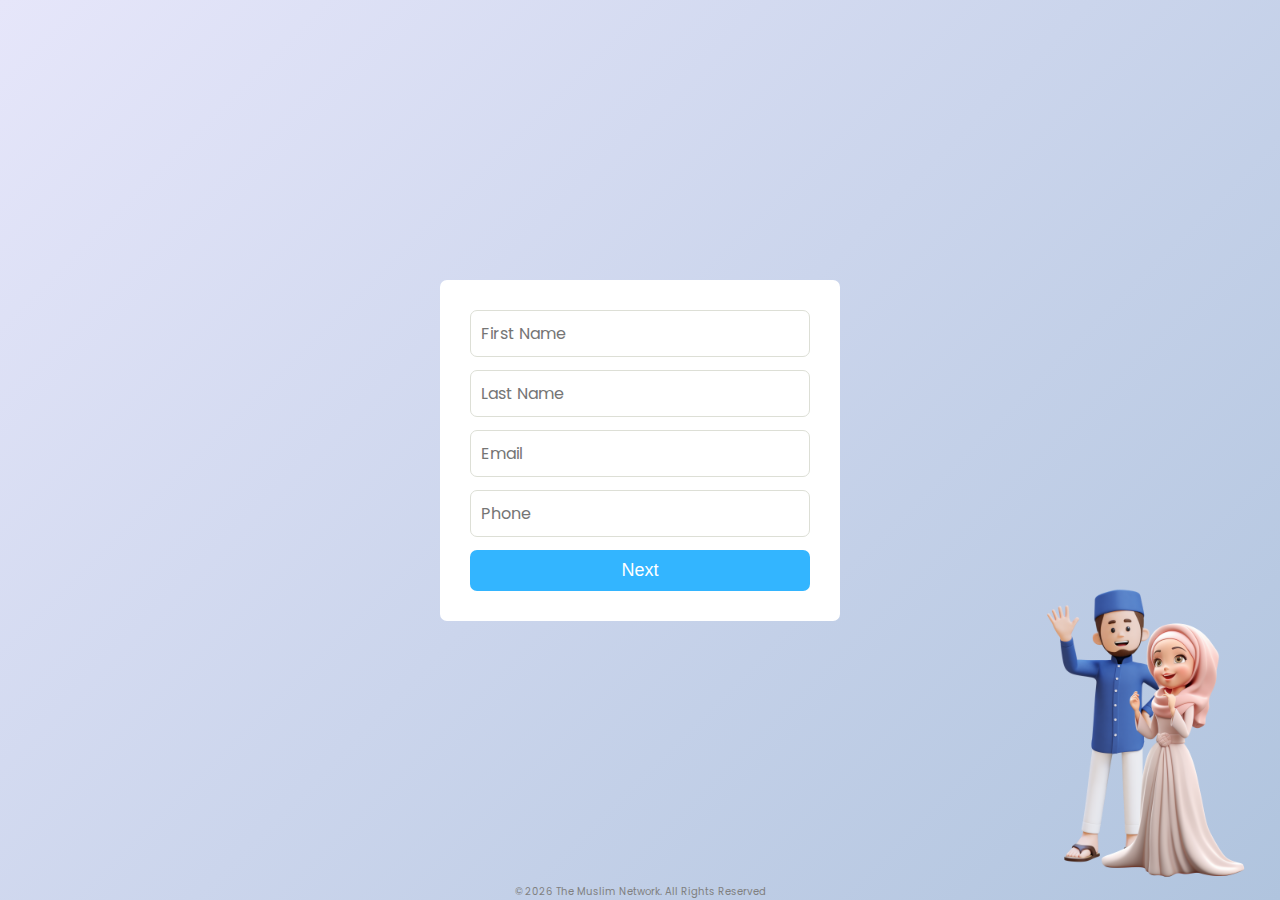
<file: preview/index.html>
<!DOCTYPE html>
<html lang="en">
<head>
  <meta charset="UTF-8">
  <meta name="viewport" content="width=device-width, initial-scale=1.0">
  <title>The Muslim Network</title>
  <link rel="stylesheet" href="styles/style.css">
  <link rel="stylesheet" href="styles/forms.css">
  <link rel="stylesheet" href="styles/radioBtn.css">
  <link rel="stylesheet" href="styles/animations.css">
  <link rel="stylesheet" href="styles/responsive.css">
  <!--<link rel="stylesheet" href="styles/animations.css">-->
</head>

<body >
  <div class="supreme-container">
    <div class="main"> 
      <img id="cornerImage" src="images/mascot.png" alt="Muslim Network Mascot">

      <!--<div class="h1">
        <p class="text">The Muslim Network</p>
      </div>-->

      <div class="container">
        <form id="userForm" class="form">
            <input type="text" id="firstName" class="genericInputs" name="first" placeholder="First Name" autocomplete="off"/>
            <input type="text" id="lastName" class="genericInputs" name="last" placeholder="Last Name" autocomplete="off"/>
            <input type="email" id="email" class="genericInputs" name="email" placeholder="Email" autocomplete="off"/>
            <input type="text" id="phone" class="genericInputs" name="phone" placeholder="Phone" autocomplete="off"/>
            <button type="button" id="usertBtn" class="nextBttn" onclick="saveUserInfo()">Next</button> 
        </form>
      </div>

      <div class="container">
        <form id="jobForm" class="form" style="display: none;">
            <label class="mainLabels">Employment status</label>
          
            <select id="jobStatus" class="dropdown">
              <option value="company">I work for a company</option>
              <option value="business">I own a Business</option>
            </select>

            <button type="button" class="nextBttn" onclick="saveJobStatus()">Next</button>
        </form> 
      </div>

      <div class="container">
        <form id="businessForm" class="form" style="display: none;">
            <label class="mainLabels">Your business name</label>
            <input type="text" id="businessName" class="genericInputs" placeholder="Enter Business Name"/>
            <button type="button"s class="nextBttn" onclick="saveBusinessName()">Next</button>
        </form>
      </div>

      <div class="container">
        <form id="businessListingForm" class="form" style="display: none;">
            <label class="mainLabels">Get listed in our directory</label>

            <div class="radioBttn">
              <label class="radio">
                <input type="radio" value="yes" id="businessListing" name="businessList">
                Yes
              </label>
              
              <label class="radio">
                <input type="radio" value="no" id="businessListing" name="businessList">
                No
              </label>
            </div>

            <button type="button" class="nextBttn" onclick="saveBusinessListing()">Next</button>  
        </form>
      </div>

      <div class="container">
        <form id="businessAddressForm" class="form" style="display: none;"> 
            <label class="mainLabels">Your business address</label>
            <input type="text" id="businessAddress" class="genericInputs" autocomplete="off"/>
        
            <button type="button" class="nextBttn" onclick="saveBusinessAddress()">Next</button>
        </form>
      </div>

      <div class="container">
        <form id="industryForm" class="form" style="display: none;">
            <label class="mainLabels">What industry do you work in?</label>

              <div class="industry-container">
                <input type="text" id="industry" class=" industry genericInputs" placeholder="ex. Food Industry" autocomplete="off"/>
                <div id="suggestion" class="suggestion"></div> 
              </div>

            <button type="button" class="nextBttn" onclick="saveIndustry()">Next</button>
        </form>
      </div>

      <div class="container">
        <form id="volunteerForm" class="form" style="display: none;">
          
            <label class="mainLabels">Stay connected and volunteer in the future</label>

            <div class="radioBttn">
              <label class="radio">
                <input type="radio" value="yes" id="volunteer" name="isVolunteer">
                Yes
              </label>
              
              <label class="radio">
                <input type="radio" value="no" id="volunteer" name="isVolunteer">
                No
              </label>
            </div>

            <button type="button" class="nextBttn" onclick="saveVolunteer()">Next</button>
        </form>  
      </div>

      <div class="container">
        <form id="contactForm" class="form" style="display: none;">
            <label class="mainLabels">How can we reach you</label>

            <select id="contact" class="dropdown">
              <option value="Text">Text</option>
              <option value="Email">Email</option>
            </select>

            <button type="button" class="nextBttn" onclick="saveContact()">Next</button> 
        </form>
      </div>

      <div class="thank-you" id="thankYouMessage" style="display: none;">
        <p>Thank you! We appreciate it.</p>
        <div id="countdown-container"></div>
      </div>

      <footer>
        <p>&copy; <span id="currentYear"></span> The Muslim Network. All Rights Reserved</p>  
      </footer>
      <script src="src/main.js"></script>
    </div>
  </div>  
</body>
</file>
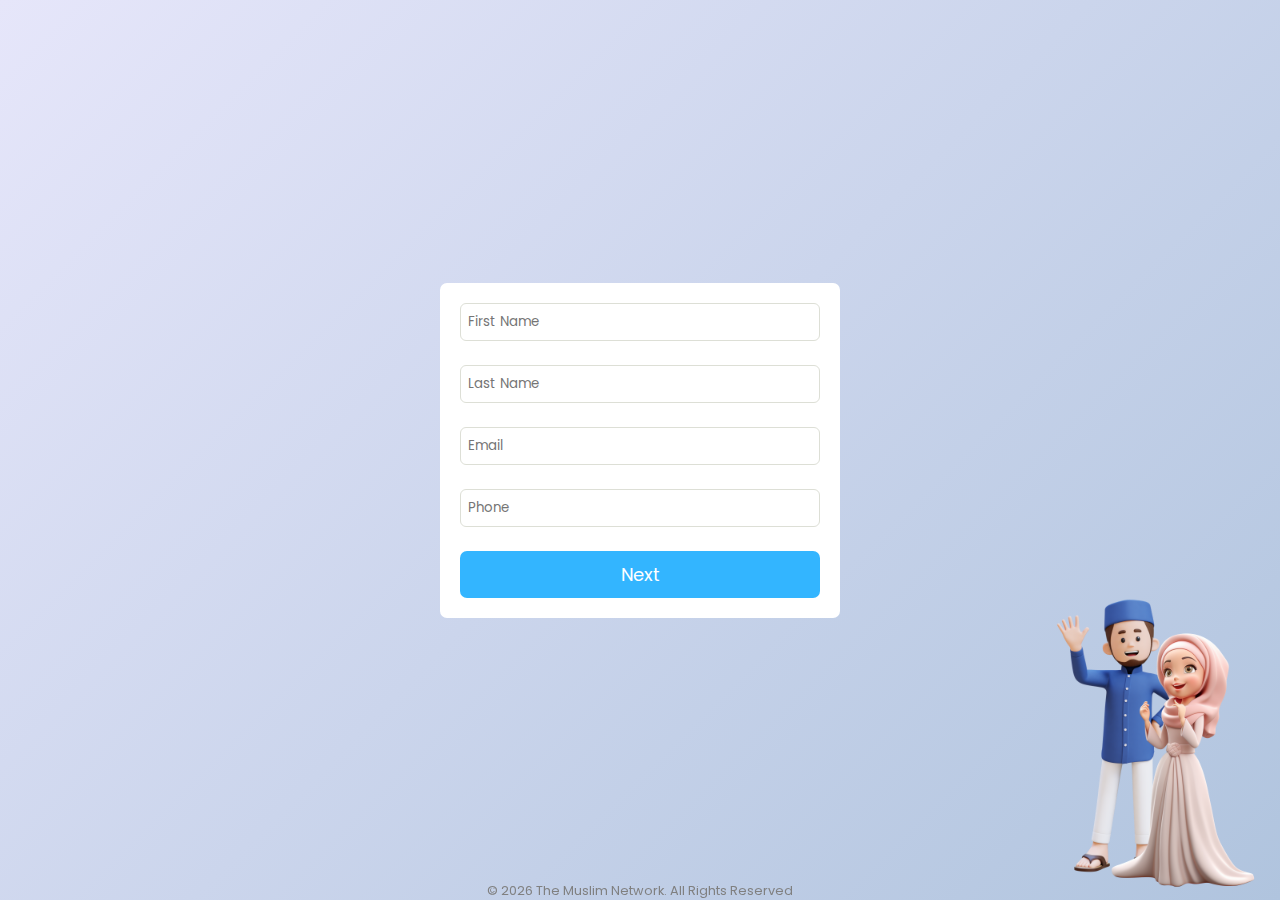
<file: AliProject/preview/index.html>
<!DOCTYPE html>
<html lang="en">
<head>
  <meta charset="UTF-8">
  <meta name="viewport" content="width=device-width, initial-scale=1.0">
  <title>User Information</title>
  <link rel="stylesheet" href="/AliProject/preview/styles/style.css">
  <link rel="stylesheet" href="/AliProject/preview/styles/forms.css">
</head>

<body >
 <img id="cornerImage" src="images/mascot.png" alt="Muslim Network Mascot">

 
  <form id="userForm">
    <div>
      <input type="text" id="firstName" placeholder="First Name" autocomplete="off" required><br>
  
      <input type="text" id="lastName" placeholder="Last Name" autocomplete="off" required><br>
  
      <input type="email" id="email" placeholder="Email" autocomplete="off" required><br>
  
      <input type="text" id="phone" placeholder="Phone" autocomplete="off" required><br>
  
      <button type="button" onclick="saveUserInfo()">Next</button>
    </div>
  </form>


  <form id="jobForm" style="display: none;" >
    <div>
      <label for="jobStatus">What is your current employment status?</label>
    
      <select id="jobStatus">
        <option value="company">I currently work for a company</option>
        <option value="business">I own a Business</option>
      </select>

      <button type="button" onclick="saveJobStatus()">Next</button>
    </div>
  </form> 

  <form id="businessForm" style="display: none;">
    <div>
      <label for="businessName">What is the name of your business?</label>
      <input type="text" id="businessName" required placeholder="Enter Business Name"><br>

      <button type="button" onclick="saveBusinessName()">Next</button>
    </div>
  </form>

  <form id="businessListingForm" style="display: none;">
    <div>
      <label for="businessListing">Would you like to list your Business on our directory?</label>
      <select id="businessListing">
        <option value="yes">Yes</option>
        <option value="no">No</option>
      </select>
  
      <button type="button" onclick="saveBusinessListing()">Next</button>  
    </div>
    
  </form>

  <form id="businessAddressForm" style="display: none;"> 
    <div>
      <label for="businessAddress">What is your Business address?</label>
      <input type="text" id="businessAddress" autocomplete="off" required><br>
    </div> 
    

    <button type="button" onclick="saveBusinessAddress()">Next</button>
  </form>

  <form class="autocomplete-industry" id="industryForm" style="display: none;">
    <!--<div>-->
      <label for="industry">What industry do you work in?</label>

      <span id="suggestion"></span>
      <input type="text" id="industry" placeholder="ex. Food Industry" autocomplete="off" required><br>
      
      <button type="button" onclick="saveIndustry()">Next</button>
    <!--</div>-->
  </form>

  <form id="volunteerForm" style="display: none;">
    <div>
      <label for="volunteer">Are you interested in staying connected and potentially volunteering for future initiatives?</label>
      <select id="volunteer">
        <option value="yes">Yes</option>
        <option value="no">No</option>
      </select>

      <button type="button" onclick="saveVolunteer()">Next</button>
    </div>
  </form>  

  <form id="contactForm" style="display: none;">
    <div>
      <label for="contact">How would you like us to contact you?</label>
      <select id="contact">
        <option value="Text">Text</option>
        <option value="Email">Email</option>
      </select>

      <button type="button" onclick="saveContact()">Next</button>
    </div>  
  </form>
  
  <div class="thank-you" id="thankYouMessage" style="display: none;">
    <p>Thank you! We appreciate it.</p>
  </div>

  <footer>
    <p>&copy; <span id="currentYear"></span> The Muslim Network. All Rights Reserved</p>  
  </footer>

  <script src="main.js"></script>

</body>
</file>
<file: preview/styles/style.css>
@import url('https://fonts.googleapis.com/css2?family=Comfortaa:wght@300..700&display=swap');

@import url('https://fonts.googleapis.com/css2?family=Poppins:ital,wght@0,100;0,200;0,300;0,400;0,500;0,600;0,700;0,800;0,900;1,100;1,200;1,300;1,400;1,500;1,600;1,700;1,800;1,900&display=swap');

@import url('https://fonts.googleapis.com/css2?family=Lexend+Deca:wght@100..900&display=swap');

 
* {
    margin: 0;
    padding: 0;
    box-sizing: border-box;
}

/* Body styles */
body {
    font-family: 'Poppins', sans-serif;    
}

.supreme-container{
    background: linear-gradient(135deg, #e6e6fa, #b0c4de);
    min-height: 100vh;
    min-width: 100vw;
    align-content: center;
}

.main{
    margin: 0 auto; 
}

/* Button styles */
.nextBttn {   
    align-items: center;
    width: 100%;
    background-color: #33B5FF;
    color: #ffffff;
    border: none;
    font-size: 18px;
    border-radius: 7px;
    padding: 10px;
    cursor: pointer;
    transition: background-color 0.3s ease;
}

button:hover {
    background-color: #1e8fd0;
}

/* Thank You Message styles */
.thank-you {
    display: inline-block;
    justify-content: center;
    font-family: 'Poppins', sans-serif;
    font-size: 35px;
    color: #316296;
}

#cornerImage {
    position: absolute;
    margin: 10px;
    bottom: 10px;
    right: 10px;
    width: 300px; 
    height: auto; 
}

#countdown-container {
    display: inline-block;
    text-align: center;
    position: absolute;
    top: 440px;
    font-weight: 600;
}
  
footer {
    text-align: center;
    font-size: 10px; 
    color: gray;
    position: absolute;  
    bottom: 0;
    width: 100%; 
    margin: auto;
}
</file>
<file: preview/styles/forms.css>
@import url('https://fonts.googleapis.com/css2?family=Poppins:ital,wght@0,100;0,200;0,300;0,400;0,500;0,600;0,700;0,800;0,900;1,100;1,200;1,300;1,400;1,500;1,600;1,700;1,800;1,900&display=swap');

select{
cursor: pointer;
}

.container{
    display: flex;
    justify-content: center;
    align-items: center;
    width: 400px;
    margin: auto;
}

.form{
    display: flex;
    flex-direction: column;
    row-gap: 13px; 
    background-color: #ffffff;
    padding: 30px;
    border-radius: 7px;
    width: 100%;
}

.mainLabels{
    display: inline-block;
    font-family: 'Poppins', sans-serif;
    font-size: 18px;
    font-weight: 500; 
    text-align: center;
    width: 100%;
}

.genericInputs{
    width: 100%;
    border-radius: 7px;
    border: 1px solid #dddfd6;
    padding: 10px;
    font-family: 'Poppins', sans-serif;
    font-size: 16px;
}

.dropdown{
    font-family: 'Poppins', sans-serif;
    width: 100%;
    border-radius: 6px;
    border: 1px solid #dddfd6;
    padding: 10px;
}

.industry-container{
    position: relative;
}

.suggestion {
    position: absolute;
    top: 50%;
    left: 0;
    width: 100%;
    color: rgba(0, 0, 0, 0.3);
    padding-left: 10px;
    transform: translateY(-50%); /* Centrar verticalmente */
  }

.industry{
    background-color: transparent;
    z-index: 3;
    font-size: 16px;
}
</file>
<file: preview/styles/radioBtn.css>
.radioBttn{
    width: 100%;
    display: flex;
    flex-direction: row;
    align-items: baseline;
    justify-content: space-evenly;
}

.radio{
    display: inline-block;
    
    font-family: 'Poppins', sans-serif;
    font-size: 1rem;
    color: #000000;
}
</file>
<file: preview/styles/animations.css>
.h1{
  display: inline-block;
  margin-bottom: 4em;
}

.text{
  font-size: 4rem;
  font-family: 'Lexen Deca', sans-serif;
  font-weight: 700;
  /*background-image: linear-gradient(43deg, #669bbc 0%, #2f3e46 45%, #354f52 100%);
  background-clip: text;
  color: transparent;*/
  color: #354f52;
  letter-spacing: 0.3em;
  border-right: 5px solid;
  width: 100%;
  white-space: nowrap;
  overflow: hidden;
  animation: typing 2s steps(18), cursor .4s step-end infinite alternate;
}

@keyframes cursor {
  50% { border-color: transparent;}
}

@keyframes typing {
  from { width: 0}
}
</file>
<file: preview/styles/responsive.css>
@media (max-width: 1201px) {
   
    .container{
        width: 420px;
    }

    .mainLabels{
        font-size: 17px; 
    }

    .genericInputs{
        font-size: 16px;
    }

    .nextBttn{
        font-size: 17px;
    }

    .dropdown{
        font-size: 16px;
    }

    footer{
        font-size: 12px;
    }

    .suggestion{
        font-size: 16px;
    }

    .radio{
        font-size: 16px;
    }

    #cornerImage{
        width: 290px;
    }

    .thank-you{
        font-size: 25px;
    }

    #countdown-container{
        top:400px;
        text-align: center;
        font-size: 25;
    }
}

@media (max-width: 1025px) {
   
    .form{
        width: 550px;
    }

    .mainLabels{
        font-size: 17px; 
    }

    .genericInputs{
        font-size: 15px;
    }

    .nextBttn{
        font-size: 16px;
    }

    .dropdown{
        font-size: 15px;
    }

    footer{
        font-size: 11px;
    }

    .suggestion{
        font-size: 15px;
    }

    .radio{
        font-size: 15px;
    }

    #cornerImage{
        width: 290px;
    }

    .thank-you{
        font-size: 25px;
    }

    #countdown-container{
        top:400px;
        text-align: center;
        font-size: 25;
    }
}

@media (max-width: 769px) {
   
    .container{
        width: 370px;
    }

    .mainLabels{
        font-size: 16px; 
    }

    .genericInputs{
        font-size: 14px;
    }

    .nextBttn{
        font-size: 15px;
    }

    .dropdown{
        font-size: 14px;
    }

    footer{
        font-size: 8px;
    }

    .suggestion{
        font-size: 14px;
    }

    .radio{
        font-size: 14px;
    }

    #cornerImage{
        width: 220px;
    }

    .thank-you{
        font-size: 24px;
    }

    #countdown-container{
        top:400px;
        text-align: center;
        font-size: 24;
    }
}

@media (max-width: 481px) {
   
    .container{
        width: 300px;
    }

    .mainLabels{
        font-size: 15px; 
    }

    .genericInputs{
        font-size: 12px;
    }

    .nextBttn{
        font-size: 14px;
    }

    .dropdown{
        font-size: 12px;
    }

    footer{
        font-size: 8px;
    }

    .suggestion{
        font-size: 12px;
    }

    .radio{
        font-size: 12px;
    }

    #cornerImage{
        width: 180px;
    }

    .thank-you{
        font-size: 24px;
    }

    #countdown-container{
        top:400px;
        text-align: center;
        font-size: 24;
    }
}

@media (max-width: 320px){
    .supreme-container{
        min-height: 100vh;
        min-width: 100vw;
        align-content: center;
    }
    
    .main{
        margin: 0 auto; 
    }

    .container{
        width: 250px;
    }

    .mainLabels{
        font-size: 13px; 
    }

    .genericInputs{
        font-size: 10px;
    }

    .nextBttn{
        font-size: 11px;
    }

    .dropdown{
        font-size: 10px;
    }

    footer{
        font-size: 10px;
    }

    .suggestion{
        font-size: 10px;

    }

    .radio{
        font-size: 10px;
    }

    #cornerImage{
        width: 150px;
    }

    .thank-you{
        font-size: 18px;
    }

    #countdown-container{
        top:400px;
        text-align: center;
        font-size: 18;
    }
}

@media (max-width: 375px) {
    #cornerImage{
        width: 140px;
    }

    .thank-you{
        font-size: 18px;
    }

    #countdown-container{
        top:340px;
        text-align: center;
        font-size: 18px;
    }
}
</file>
<file: AliProject/preview/styles/style.css>
/* style.css */
/*@import url('https://fonts.googleapis.com/css2?family=Quicksand:wght@300..700&display=swap');*/

@import url('https://fonts.googleapis.com/css2?family=Poppins:ital,wght@0,100;0,200;0,300;0,400;0,500;0,600;0,700;0,800;0,900;1,100;1,200;1,300;1,400;1,500;1,600;1,700;1,800;1,900&display=swap');

/* Reset default margin and padding */
* {
    margin: 0;
    padding: 0;
    box-sizing: border-box;
}

/* Body styles */
body {
    background: linear-gradient(135deg, #e6e6fa, #b0c4de);
    display: flex;
    flex-direction: column;
    justify-content: center; /* Center horizontally */
    align-items: center; /* Center vertically */
    min-height: 100vh; /* Ensure full viewport height */
    font-family: 'Poppins', sans-serif;
}

 
/* Button styles */
button {   
    align-items: center;
    width: 100%;
    background-color: #33B5FF;
    color: #ffffff;
    border: none;
    font-family: 'Poppins', sans-serif;
    font-size: large;
    border-radius: 7px;
    padding: 10px 20px;
    cursor: pointer;
    transition: background-color 0.3s ease;
}

button:hover {
    background-color: #1e8fd0;
}

/* Thank You Message styles */
.thank-you {
    font-family: 'Poppins', sans-serif;
    text-align: center;
    font-size: 2rem;
    color: #316296;
    margin-top: 20px;
}

#cornerImage {
    position: fixed;
    bottom: 10px;
    right: 10px;

    /* Responsive image styles */
    max-width: 300px; /* Set a maximum width for the image */
    height: auto; /* Allow the height to adjust proportionally */
  }

footer {
      text-align: center; /* Center the content horizontally */
      font-size: 0.8em; /* Set a smaller font size */
      color: gray; /* Set the color to gray */
      position: absolute; /* Position the footer absolutely */
      bottom: 0; /* Place it at the bottom of the page */
      width: 100%; /* Span the entire width */
}
</file>
<file: AliProject/preview/styles/forms.css>
@import url('https://fonts.googleapis.com/css2?family=Poppins:ital,wght@0,100;0,200;0,300;0,400;0,500;0,600;0,700;0,800;0,900;1,100;1,200;1,300;1,400;1,500;1,600;1,700;1,800;1,900&display=swap');

select{
cursor: pointer;
}

#userForm{
    display: flex;
    flex-direction: column;
    justify-content: center;
    background-color: #ffffff;
    width: 200%;
    height: 200%;
    max-width: 400px;
    padding: 20px;
    border-radius: 7px;

}

#userForm input{
    width: 100%;
    height: 38px;
    border-radius: 6px;
    border: 1px solid #dddfd6;
    padding: 7px;
    font-family: 'Poppins', sans-serif;
    margin-bottom: 1.5rem;
}

#jobForm{
    display: flex;
    flex-direction: column;
    justify-content: center;
    background-color: #ffffff;
    width: 200%;
    height: 200%;
    max-width: 400px;
    padding: 20px;
    border-radius: 7px; 
}

#jobForm select{
    font-family: 'Poppins', sans-serif;
    width: 100%;
    height: 38px;
    border-radius: 6px;
    border: 1px solid #dddfd6;
    padding: 7px;
    margin-bottom: 1.5rem;
    margin-top: 3rem
}

#jobForm label{
    font-family: 'Poppins', sans-serif;
    margin-top: 10px;
    font-size: 1.5rem;
    font-weight: 600; 
}

#businessListingForm{
    display: flex;
    flex-direction: column;
    justify-content: center;
    background-color: #ffffff;
    width: 200%;
    height: 200%;
    max-width: 400px;
    padding: 20px;
    border-radius: 7px; 
}

#businessListingForm select{
    font-family: 'Poppins', sans-serif;
    width: 100%;
    height: 38px;
    border-radius: 6px;
    border: 1px solid #dddfd6;
    padding: 7px;
    margin-bottom: 1.5rem;
    margin-top: 3rem
}

#businessListingForm label{
    font-family: 'Poppins', sans-serif;
    margin-top: 10px;
    font-size: 1.5rem;
    font-weight: 600; 
}

#industryForm label{
    font-family: 'Poppins', sans-serif;
    margin-top: 10px;
    font-size: 1.5rem;
    font-weight: 600; 
}

.forms{
    display: flex;
    justify-content: center; /* Center horizontally */
    position: relative;
    margin: auto;
    
}

#industryForm{
    flex-direction: column;
    background-color: #ffffff;
    width: 200%;
    height: 200%;
    max-width: 400px;
    padding: 20px;
    border-radius: 7px; 
    position: relative;
    
}

#suggestion{
    width: 100%;
    height: 38px;
    padding: 7px;
    font-family: 'Poppins', sans-serif;   
    z-index: 2;
    top: 53.85%;
    left: 5.25%;
    display: flex;
    align-items: center;
    color: #868686b9;
    position: absolute;
    font-size: 15px;


    
}

#industryForm input{
    width: 100%;
    height: 38px;
    border-radius: 6px;
    border: 1px solid #dddfd6;
    background-color: transparent;
    padding: 7px;
    font-family: 'Poppins', sans-serif;   
    margin-top: 3rem;
    z-index: 5;
    font-size: 15px;
    /*margin-bottom: 1.5rem;*/
}


@media screen and (max-width: 600px) {
    .input-container{
        width: 80vw;
    }

}

#volunteerForm{
    display: flex;
    flex-direction: column;
    justify-content: center;
    background-color: #ffffff;
    width: 200%;
    height: 200%;
    max-width: 400px;
    padding: 20px;
    border-radius: 7px; 
}

#volunteerForm select{
    font-family: 'Poppins', sans-serif;
    width: 100%;
    height: 38px;
    border-radius: 6px;
    border: 1px solid #dddfd6;
    padding: 7px;
    margin-top: 3rem;
    margin-bottom: 1.5rem;
}

#volunteerForm label{
    font-family: 'Poppins', sans-serif;
    margin-top: 10px;
    font-size: 1.5rem;
    font-weight: 600; 
}

#contactForm{
    display: flex;
    flex-direction: column;
    justify-content: center;
    background-color: #ffffff;
    width: 200%;
    height: 200%;
    max-width: 400px;
    padding: 20px;
    border-radius: 7px; 
}

#contactForm select{
    font-family: 'Poppins', sans-serif;
    width: 100%;
    height: 38px;
    border-radius: 6px;
    border: 1px solid #dddfd6;
    padding: 7px;
    margin-bottom: 1.5rem;
    margin-top: 3rem
}

#contactForm label{
    font-family: 'Poppins', sans-serif;
    margin-top: 10px;
    font-size: 1.5rem;
    font-weight: 600; 
}

#businessForm{
    display: flex;
    flex-direction: column;
    justify-content: center;
    background-color: #ffffff;
    width: 200%;
    height: 200%;
    max-width: 400px;
    padding: 20px;
    border-radius: 7px; 
}

#businessForm input{
    width: 100%;
    height: 38px;
    border-radius: 6px;
    border: 1px solid #dddfd6;
    padding: 7px;
    font-family: 'Poppins', sans-serif;
    margin-bottom: 1.5rem;
    margin-top: 3rem
}

#businessForm label{
    font-family: 'Quicksand', sans-serif;
    margin-top: 10px;
    font-size: 1.5rem;
    font-weight: 600; 
}

#businessAddressForm{
    display: flex;
    flex-direction: column;
    justify-content: center;
    background-color: #ffffff;
    width: 200%;
    height: 200%;
    max-width: 400px;
    padding: 20px;
    border-radius: 7px; 
}

#businessAddressForm input{
    width: 100%;
    height: 38px;
    border-radius: 6px;
    border: 1px solid #dddfd6;
    padding: 7px;
    font-family: 'Quicksand', sans-serif;
    margin-bottom: 1.5rem;
    margin-top: 3rem
}

#businessAddressForm label{
    font-family: 'Quicksand', sans-serif;
    margin-top: 10px;
    font-size: 1.5rem;
    font-weight: 600; 
}
</file>
